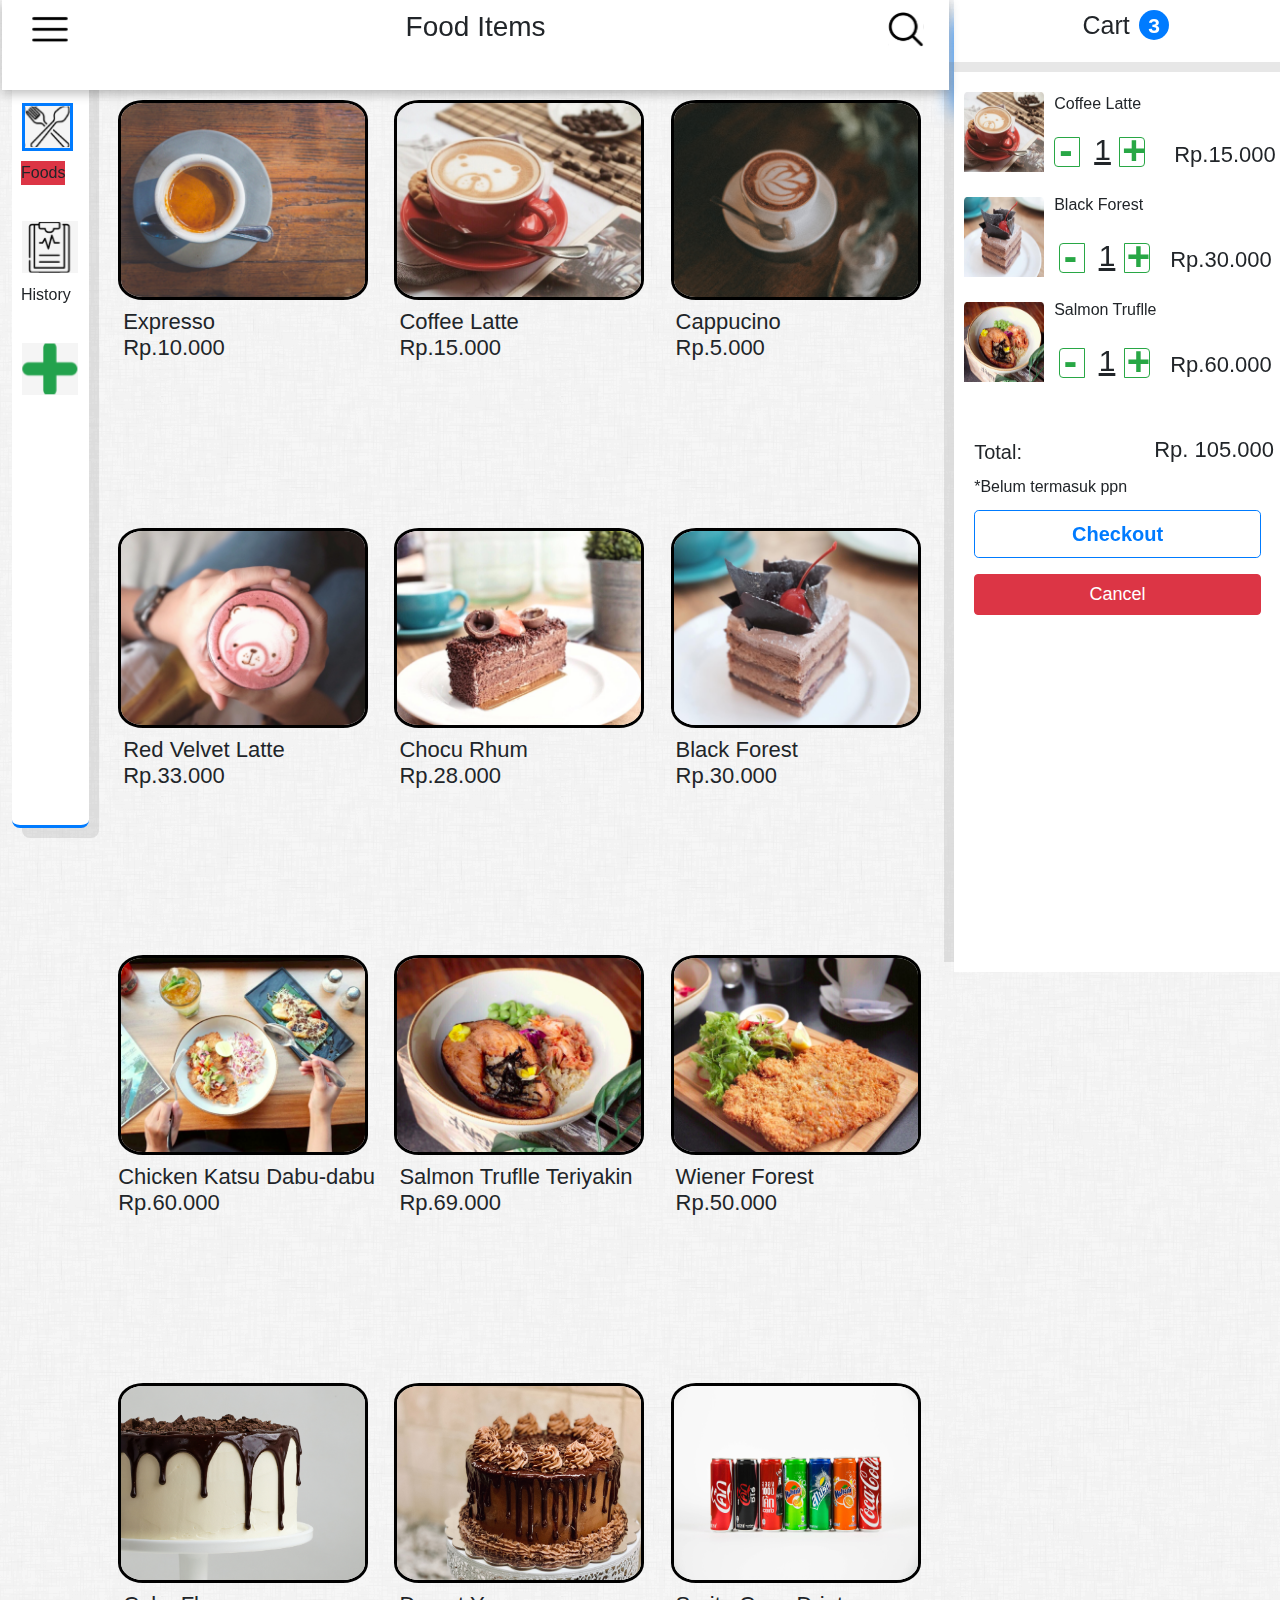
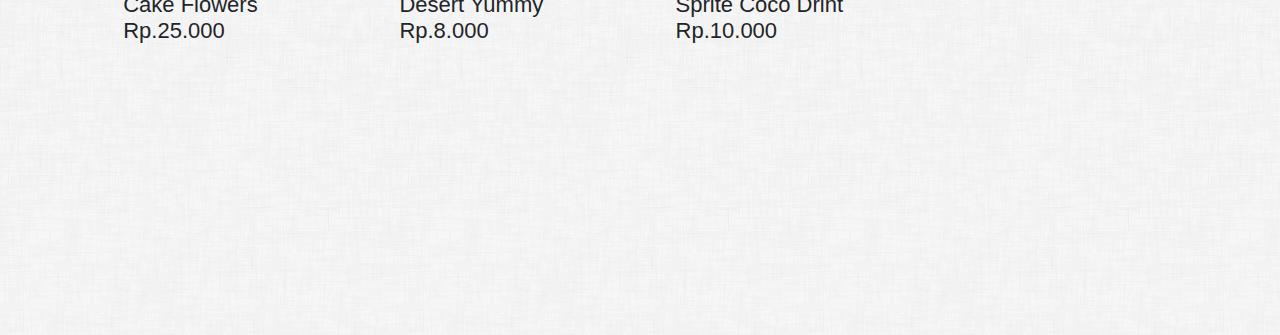
<file: index.html>
<html lang="en">

<head>
     <meta charset="UTF-8">
     <meta name="viewport" content="width=device-width, initial-scale=1.0">
     <!-- Bootstrap CSS -->
     <link rel="stylesheet" href="https://stackpath.bootstrapcdn.com/bootstrap/4.5.2/css/bootstrap.min.css"
     integrity="sha384-JcKb8q3iqJ61gNV9KGb8thSsNjpSL0n8PARn9HuZOnIxN0hoP+VmmDGMN5t9UJ0Z" crossorigin="anonymous">
     <link rel="stylesheet" href="style.css">
     <title>coffee shop</title>
     <link rel="icon" href="img/1.png">
     <style>
          @import url('https://fonts.cdnfonts.com/css/airbnb-cereal-app');
     </style>
</head>

<body>
     <!-- container bootstrap -->
     <div class="container">
          <div class="header">
               <h1>Food Items</h1>
               <div class="search"><a href="#"><img src="img/magnifying-glass.svg" alt="img"> </a></div>
               <div class="menu"> <a href="#"><img src="img/menu (1).svg" alt="img"></a> </div>
          </div>
          <div class="listfoods">
                    
               <div class="list1">
                    <a href="#"><img src="img/1.png" alt=""></a>
                    <p>Expresso </p>
                    <h4>Rp.10.000</h4>
               </div>
               <div class="list2">
                    <a href="#"><img src="img/2.png" alt=""></a>
                    <p>Coffee Latte</p>
                    <h4>Rp.15.000</h4>
               </div>
               <div class="list3">
                    <a href="#"><img src="img/3.png" alt=""></a>
                    <p>Cappucino</p>
                    <h4>Rp.5.000</h4>
               </div>
               <div class="list4">
                    <a href="#"><img src="img/4.png" alt=""></a>
                    <p>Red Velvet Latte</p>
                    <h4>Rp.33.000</h4>
               </div>
               <div class="list5">
                    <a href="#"><img src="img/5.png" alt=""></a>
                    <p>Chocu Rhum</p>
                    <h4>Rp.28.000</h4>
               </div>
               <div class="list6">
                    <a href="#"><img src="img/6.png" alt=""></a>
                    <p>Black Forest</p>
                    <h4>Rp.30.000</h4>
               </div>
               <div class="list7">
                    <a href="#"><img src="img/7.png" alt=""></a>
                    <p>Chicken Katsu Dabu-dabu</p>
                    <h4>Rp.60.000</h4>
               </div>
               <div class="list8">
                    <a href="#"><img src="img/8.png" alt=""></a>
                    <p>Salmon Truflle Teriyakin</p>
                    <h4>Rp.69.000</h4>
               </div>
               <div class="list9">
                    <a href="#"><img src="img/9.png" alt=""> </a>
                    <p>Wiener Forest</p>
                    <h4>Rp.50.000</h4>
               </div>
               <div class="list10">
                    <a href=""><img src="img/10.jpg" alt=""> </a>
                    <p>Cake Flowers</p>
                    <h4>Rp.25.000</h4>
               </div>
               <div class="list11">
                    <a href="#"><img src="img/11.jpg" alt=""> </a>
                    <p>Desert Yummy</p>
                    <h4>Rp.8.000</h4>
               </div>
               <div class="list12">
                    <a href="#"><img src="img/12.jpg" alt=""> </a>
                    <p>Sprite Coco Drint</p>
                    <h4>Rp.10.000</h4>
               </div>
          </div>
          <div class="sidebar">
               <aside>
                    <a href="https://coffeeshopweb.netlify.app"><img src="img/fork.svg" alt="img1" style="border: #007BFF solid;"></a>
                    <p style="background-color: #DC3545;">Foods</p>
                    <a href="https://coffeeshopweb.netlify.app/history" id = hide><img src="img/clipboard.svg" alt="img2"></a>
                    <p>History</p>
                    <button id = hide type="menu" data-toggle="modal" data-target="#AddData"><img src="img/add.svg" alt="img3"></button>
               </aside>
          </div>
          <div class="headercart">
               <aside>
                    <h1>Cart</h1>
                    <p>3</p>
               </aside>
               <div class="cart">
                    <div class="order1">
                         <img src="/img/2.png" alt="img1">
                         <p>Coffee Latte</p>
                         <h4>Rp.15.000</h4>
                         <div class="btn-group" role="group" aria-label="Second group id" id="plus">
                              <button type="button" class="btn btn-outline-success" id="plus1"><STrong>-</STrong></button>
                              <h2><u>1</u></h2>
                              <button type="button" class="btn btn-outline-success"id="plus2"><STrong>+</STrong></button>
                         </div>
                    </div>
                    <div class="order2">
                         <img src="/img/6.png" alt="img2">
                         <p>Black Forest</p>
                         <h4>Rp.30.000</h4>
                         <div class="btn-group" role="group" aria-label="Second group id" id="plus">
                              <button type="button" class="btn btn-outline-success" id="plus1"><STrong>-</STrong></button>
                              <h2><u>1</u></h2>
                              <button type="button" class="btn btn-outline-success"id="plus2"><STrong>+</STrong></button>
                         </div>
                    </div>
                    <div class="order3">
                         <img src="/img/8.png" alt="img3">
                         <p>Salmon Truflle</p>
                         <h4>Rp.60.000</h4>
                         <div class="btn-group" role="group" aria-label="Second group id" id="plus">
                              <button type="button" class="btn btn-outline-success" id="plus1"><STrong>-</STrong></button>
                              <h2><u>1</u></h2>
                              <button type="button" class="btn btn-outline-success"id="plus2"><STrong>+</STrong></button>
                         </div>
                    </div>
                    <div class="total">
                         <p>Total:</p>
                         <h4>Rp. 105.000</h4>
                         <h5>*Belum termasuk ppn</h5>
                    </div>
                    <button type="button" class="btn btn-outline-primary btn-lg" id="checkout" data-toggle="modal" data-target="#pay" >Checkout</button>
                    <button type="button" class="btn btn-danger" id="cancel">Cancel</button>
               </div>
          </div>
     </div>
     <!-- modal payment-->
     <div class="modal fade" id="pay" data-backdrop="static" data-keyboard="false" tabindex="-1" aria-labelledby="staticBackdropLabel" aria-hidden="true">
          <div class="modal-dialog">
            <div class="modal-content">
              <div class="modal-header">
                <h4>Receipt no: #010410919</h4>
                <h5 class="modal-title" id="staticBackdropLabel">Checkout </br><p>Cashier: Pevita Pearce</p></h5>
              </div>
              <div class="modal-body">
                    <div class="body1">
                         <p>Coffee Latte 1x</p>
                         <h5>Rp. 15.000</h5>
                    </div>
                    <div class="body2">
                         <p>Black Forest 1x</p>
                         <h5>Rp. 30.000</h5>
                    </div>
                    <div class="body3">
                         <p>Salmon Truffle Teriyaki 1x</p>
                     <h5>Rp. 60.000</h5>
                    </div>
                    <div class="body4">
                         <p>ppn 10%</p>
                         <h5>Rp. 10.500</h5>
                    </div>
                    <div class="body5">
                         <p>Total: </p>
                         <h5>Rp. 115.500</h5>
                    </div>
                    <div class="payment">
                         <p>Payment: </p>
                         <select  name="select-payment" id="payment" required>
                              <option disabled selected>Choose...</option>
                              <option> Bank Transfer</option>
                              <option> Cash </option>
                              <option>E-Money</option>
                         </select>
                    </div>
                <!-- <h4>Payment Cash</h4> -->
              </div>
              <div class="modal-footer">
                <button type="button" class="btn btn-outline-secondary" id="edit" data-dismiss="modal">Close</button>
                <button type="button" class="btn btn-danger">Print</button>
                <button type="button" class="btn btn-primary">Send Email</button>
              </div>
            </div>
          </div>
     </div>  
     <!-- modal AddData -->
     <div class="modal fade" id="AddData" tabindex="-1" aria-labelledby="" aria-hidden="true">
          <div class="modal-dialog modal-lg">
            <div class="modal-content">
              <div class="modal-header">
                <h5 class="modal-title" id="title">Add Items</h5>
                <button type="button" class="close" data-dismiss="modal" aria-label="Close" style="color: white;">
                  <span aria-hidden="true">&times;</span>
                </button>
              </div>
              <div class="modal-body">
                    <p>Name</p>
                    <input type="text" class="form-control" id="input1">
                    <p>Image</p>
                    <div class="input-group" id="input2">
                         <div class="custom-file">
                           <input type="file" class="custom-file-input" id="inputGroupFile04" aria-describedby="inputGroupFileAddon04">
                           <label class="custom-file-label" for="inputGroupFile04">Choose file</label>
                         </div>
                         <div class="input-group-append">
                           <button class="btn btn-outline-primary" type="button" id="inputGroupFileAddon04">OK!</button>
                         </div>
                       </div>
                    <p>Price</p>
                    <div class="input-group mb-3" id="input3">
                         <div class="input-group-prepend">
                           <span class="input-group-text">Rp.</span>
                         </div>
                         <input type="text" class="form-control" aria-label="Dollar amount (with dot and two decimal places)">
                       </div>
                    <p>Category</p>
                    <select name="category" id="input4">
                         <option disabled selected> Category</option>
                         <option> Foods</option>
                         <option> Drinks</option>
                         <option> Cakes</option>
                         <option> Other</option>
                    </select>
              </div>
              <div class="modal-footer">
                <button type="button" class="btn btn-danger" data-dismiss="modal" id="Add">Cancel</button>
                <button type="button" class="btn btn-primary" id="Add">Add</button>
              </div>
            </div>
          </div>
        </div>   

    <!-- Optional JavaScript -->
    <!-- jQuery first, then Popper.js, then Bootstrap JS -->
    <script src="https://code.jquery.com/jquery-3.5.1.slim.min.js" integrity="sha384-DfXdz2htPH0lsSSs5nCTpuj/zy4C+OGpamoFVy38MVBnE+IbbVYUew+OrCXaRkfj" crossorigin="anonymous"></script>
    <script src="https://cdn.jsdelivr.net/npm/popper.js@1.16.1/dist/umd/popper.min.js" integrity="sha384-9/reFTGAW83EW2RDu2S0VKaIzap3H66lZH81PoYlFhbGU+6BZp6G7niu735Sk7lN" crossorigin="anonymous"></script>
    <script src="https://stackpath.bootstrapcdn.com/bootstrap/4.5.2/js/bootstrap.min.js" integrity="sha384-B4gt1jrGC7Jh4AgTPSdUtOBvfO8shuf57BaghqFfPlYxofvL8/KUEfYiJOMMV+rV" crossorigin="anonymous"></script>
</body>

</html>
</file>
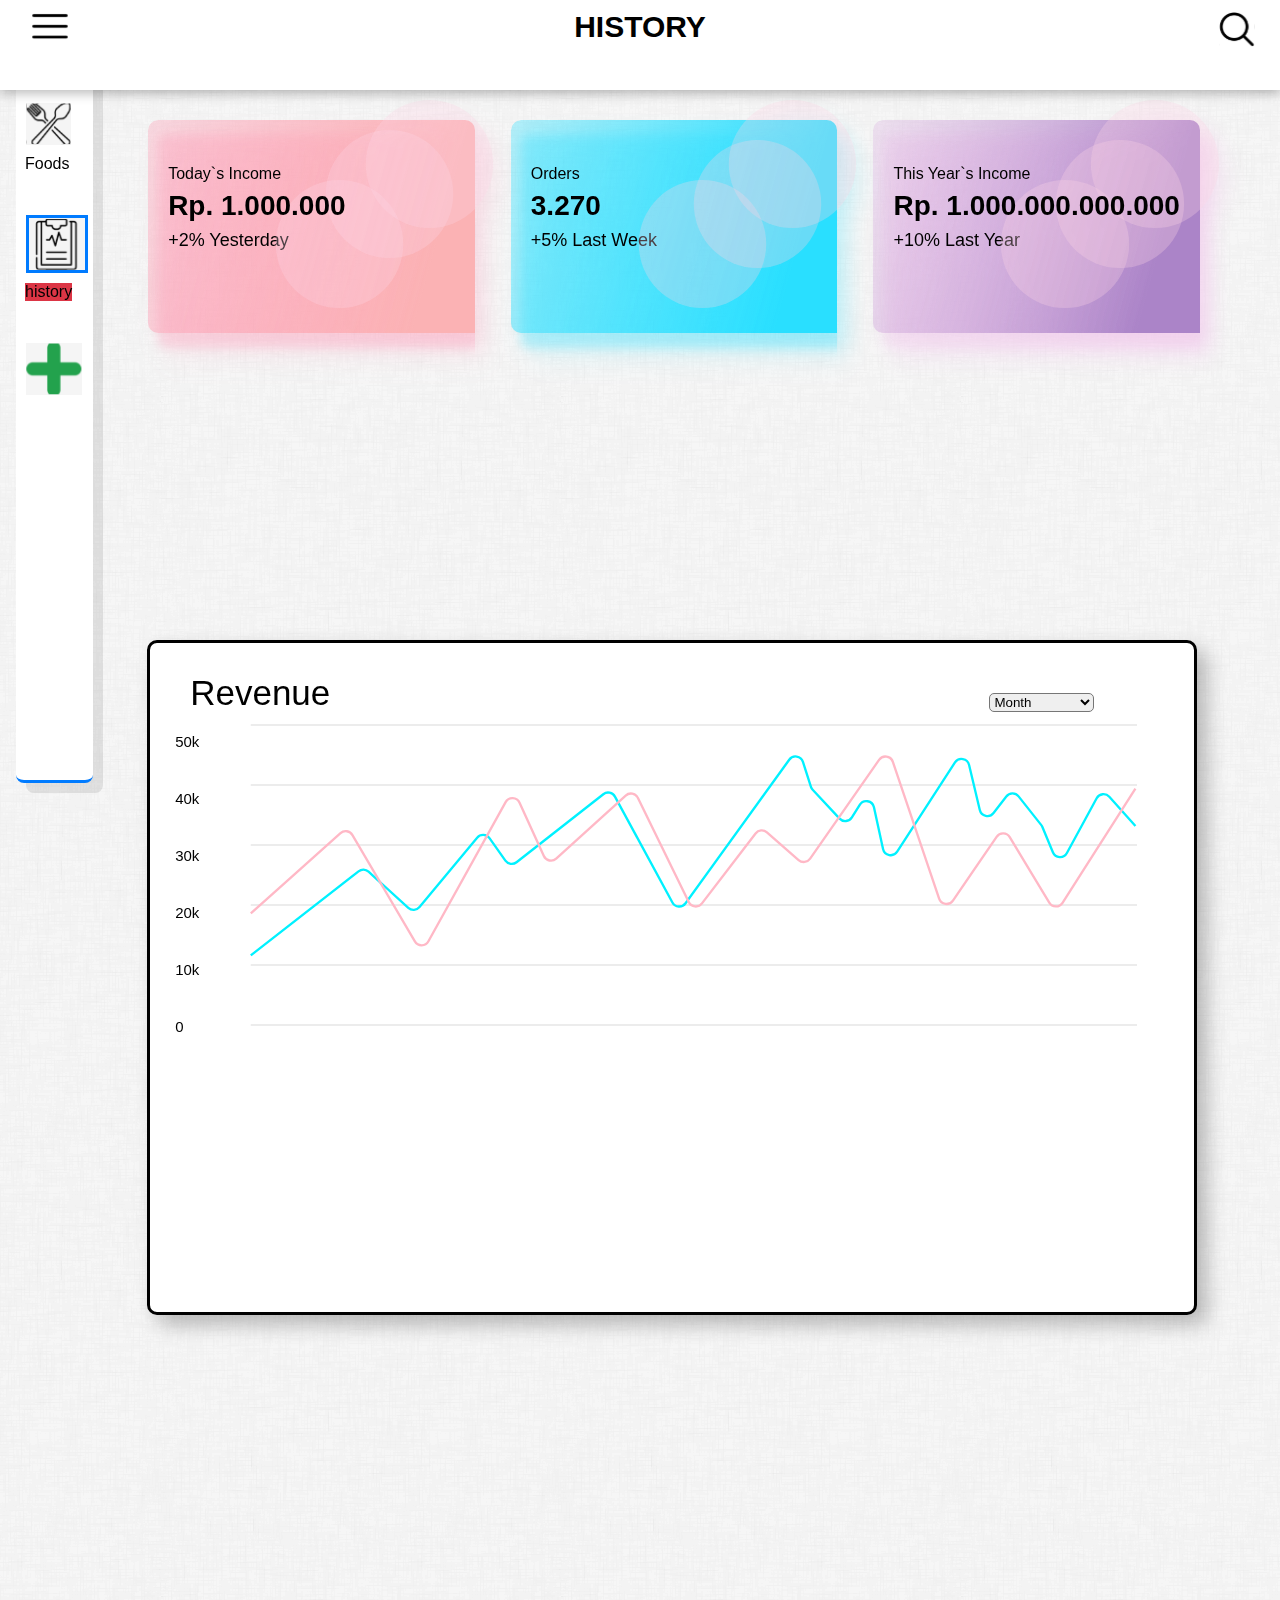
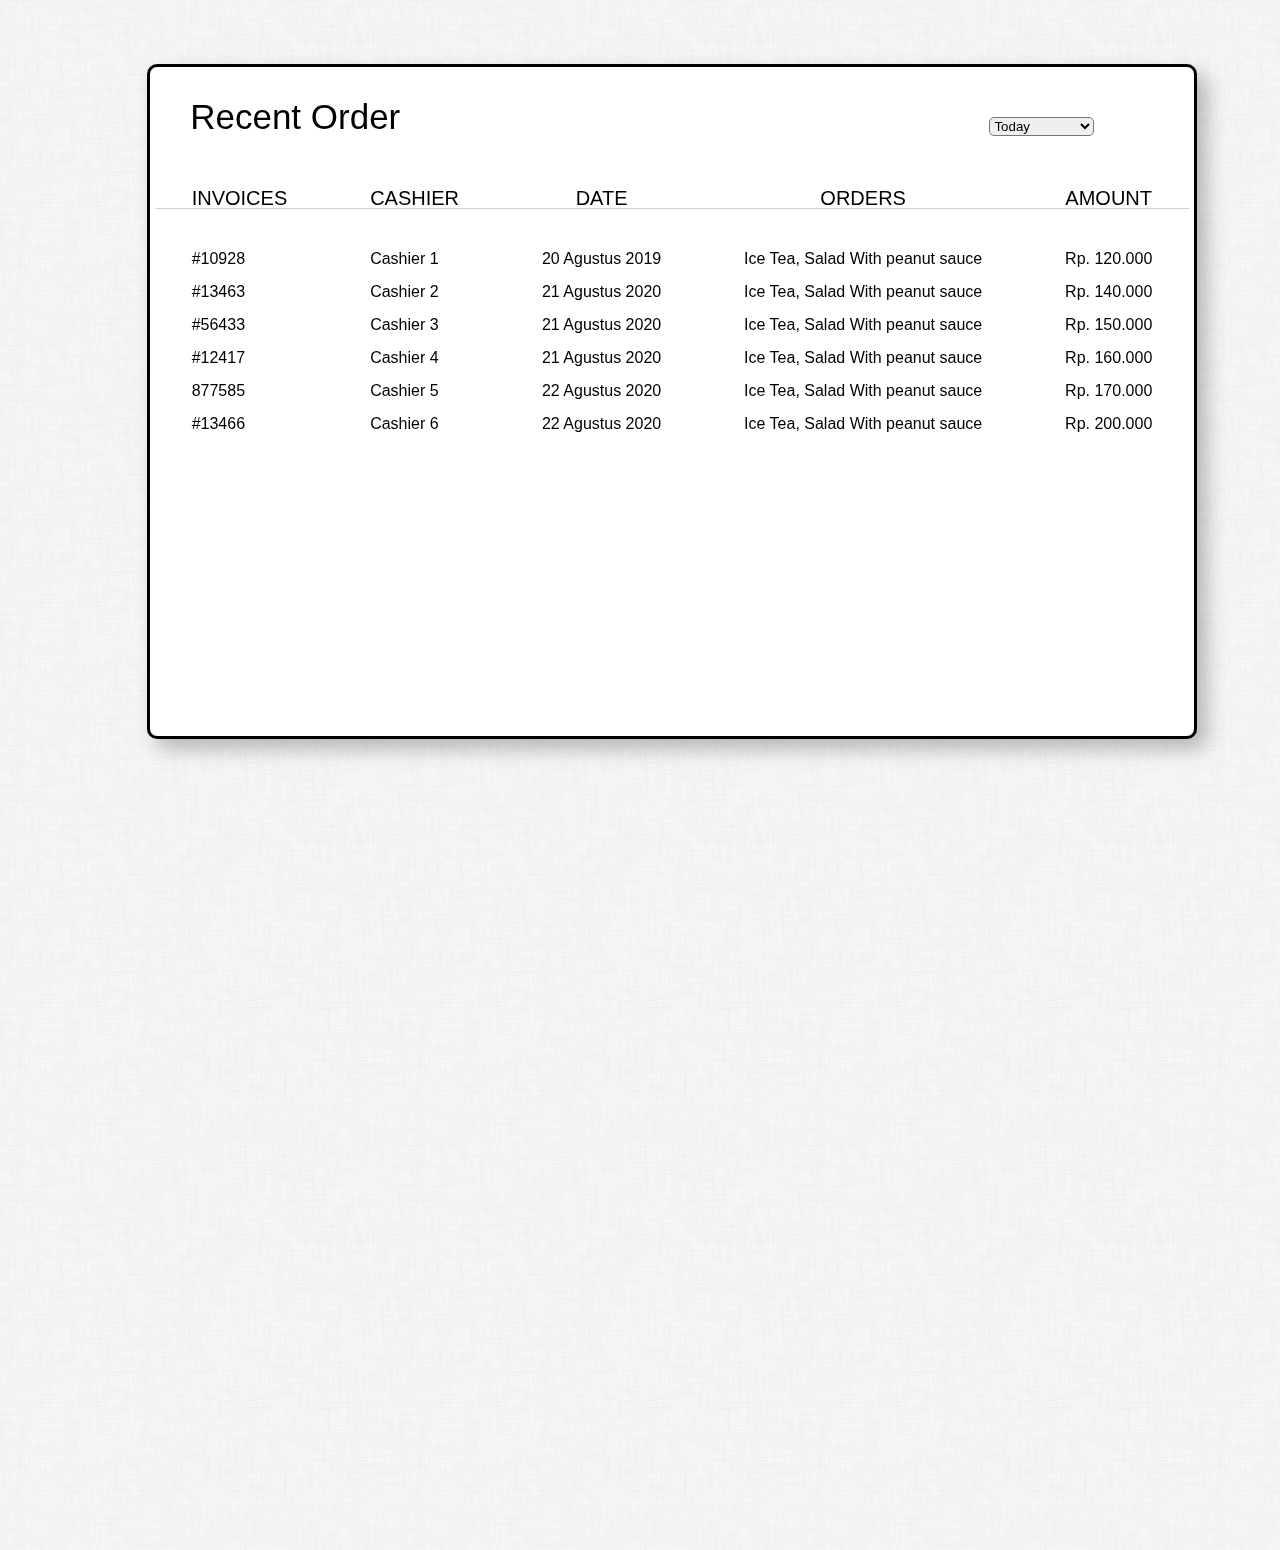
<file: history.html>
<html lang="en">
<head>
    <meta charset="UTF-8">
    <meta name="viewport" content="width=device-width, initial-scale=1.0">
    <link rel="stylesheet" href="history.css">
    <title>Coffee Shop</title>
    <link rel="icon" href="img/1.png">
    <style>
        @import url('https://fonts.cdnfonts.com/css/airbnb-cereal-app');
    </style>
</head>
<body>
    <div class="container">
        <div class="header"> <h1>HISTORY</h1> 
            <div class="search"><a href="#"><img src="img/magnifying-glass.svg" alt="img"> </a></div>
            <div class="menu"> <a href="#"><img src="img/menu (1).svg" alt="img"></a>  </div>
        </div>
        <div class="sidebar"> 
            <aside>
                <a href="https://coffeeshopweb.netlify.app" ><img src="img/fork.svg" alt="img1"></a>
                <p>Foods</p>
                <a href="https://coffeeshopweb.netlify.app/history"><img src="img/clipboard.svg" alt="img2" style="border: #007BFF solid;"></a>
                <p  style="background-color: #DC3545;">history</p>
                <a href="https://coffeeshopweb.netlify.app"><img src="img/add.svg" alt="img3"></a>
            </aside>
        </div>
            <div class="shape">
                <div class="shape1">
                    <p>Today`s Income</p>
                    <h5>Rp. 1.000.000</h5>
                    <h4>+2% Yesterday</h4>
                    <img src="img/Ellipse 1.svg" alt="" id="img1">
                    <img src="img/Ellipse 1.svg" alt="" id="img2">
                    <img src="img/Ellipse 1.svg" alt="" id="img3">
                </div>
                <div class="shape2">
                    <p>Orders</p>
                    <h5>3.270</h5>
                    <h4>+5% Last Week</h4>
                    <img src="img/Ellipse 1.svg" alt="" id="img1">
                    <img src="img/Ellipse 1.svg" alt="" id="img2">
                    <img src="img/Ellipse 1.svg" alt="" id="img3">
                </div>    
                <div class="shape3">
                    <p>This Year`s Income</p>
                    <h5>Rp. 1.000.000.000.000</h5>
                    <h4>+10% Last Year</h4>
                    <img src="img/Ellipse 1.svg" alt="" id="img1">
                    <img src="img/Ellipse 1.svg" alt="" id="img2">
                    <img src="img/Ellipse 1.svg" alt="" id="img3">
                </div>
        </div>
            <div class="chart">
                <div class="head-chart">
                    <p>Revenue</p>
                    <select name="filter" id="filter-chart">
                        <option value="Today">Today</option>
                        <option value="Month" selected>Month</option>
                        <option value="Year">Year</option>
                    </select>
                </div>
                <div class="body-chart">
                    <ul>
                        <p>50k</p>
                        <p>40k</p>
                        <p>30k</p>
                        <p>20k</p>
                        <p>10k</p>
                        <p>0</p>
                    </ul>
                    <div class="linechart">
                            <img src="img/Line 1.svg" id="line1">
                            <img src="img/Line 1.svg" id="line2">
                            <img src="img/Line 1.svg" id="line3">
                            <img src="img/Line 1.svg" id="line4">
                            <img src="img/Line 1.svg" id="line5">
                            <img src="img/Line 1.svg" id="line6">
                    </div>
                    <img src="img/Vector 1.svg" id="chart1">
                    <img src="img/Vector 2.svg" id="chart2">
                </div>
            </div>
            <div class="Recent-order">
                <div class="head-order">
                    <p>Recent Order</p>
                    <select name="filter" id="filter-order">
                        <option value="Today">Today</option>
                        <option value="Month">Month</option>
                        <option value="Year">Year</option>
                    </select>
                </div>
                <div class="body-order">
                    <div class="INVOICES">
                        <h3>INVOICES</h3>
                        <p>#10928</p>
                        <p>#13463</p>
                        <p>#56433</p>
                        <p>#12417</p>
                        <p>877585</p>
                        <p>#13466</p>
                    </div>
                    <div class="CASHIER">
                        <h3>CASHIER</h3>
                        <p>Cashier 1</p>
                        <p>Cashier 2</p>
                        <p>Cashier 3</p>
                        <p>Cashier 4</p>
                        <p>Cashier 5</p>
                        <p>Cashier 6</p>
                    </div>
                    <div class="DATE">
                        <h3>DATE</h3>
                        <p>20 Agustus 2019</p>
                        <p>21 Agustus 2020</p>
                        <p>21 Agustus 2020</p>
                        <p>21 Agustus 2020</p>
                        <p>22 Agustus 2020</p>
                        <p>22 Agustus 2020</p>
                    </div>
                    <div class="ORDERS">
                        <h3>ORDERS</h3>
                        <p>Ice Tea, Salad With peanut sauce</p>
                        <p>Ice Tea, Salad With peanut sauce</p>
                        <p>Ice Tea, Salad With peanut sauce</p>
                        <p>Ice Tea, Salad With peanut sauce</p>
                        <p>Ice Tea, Salad With peanut sauce</p>
                        <p>Ice Tea, Salad With peanut sauce</p>
                    </div>
                    <div class="AMOUNT">
                        <h3>AMOUNT</h3>
                        <p>Rp. 120.000</p>
                        <p>Rp. 140.000</p>  
                        <p>Rp. 150.000</p>
                        <p>Rp. 160.000</p>
                        <p>Rp. 170.000</p>
                        <p>Rp. 200.000</p>
                    </div>
                </div>
                <img src="img/Line 1.svg" id="line" style="width: 100%; margin-top: -250px; position: absolute;">
            </div>
    </div>
</body>
</html>
</file>
<file: style.css>
* {
    padding: 0;
    margin: 0;
    box-sizing: border-box;
}
body {
    width: 0;
    background-image: url(img/background.png);   
}
.container {
    width: 100%;
    height: 215%;
    
    display:flex;
    margin-left: -8px;
}
.container .header {
    width: 74%;
    height: 10%;
    background-color: white;
    box-shadow: 0px 4px 10px rgba(0, 0, 0, 0.25);
    position: fixed;
    z-index: 1;
    margin-left: -5px;
}
.container .header h1{
    text-align: center;
    padding: 10px 0px;
    font-size: 28px;
    font-family: 'Airbnb Cereal App', sans-serif;
}
.container div .search {
    position: absolute;
    right: 25px;
    top: 12px;
}
.container .header .search:hover {
    transform: scale(1.05);
}
.container div .menu{
    position : absolute;
    margin: -50px 30px;
}
.container .sidebar {
    background-color: white;
    position: absolute;
    width: 6%;
    height: 85%;
    margin: 63px 5px;
    border-radius: 8px;
    border-bottom:#007BFF solid;
    box-shadow: 10px 10px rgba(144, 144, 144, 0.212);
    position: fixed;
}
.container .sidebar img {
    position: relative;
    margin: 40px 10px 30px 10px;
    background-color: whitesmoke;
}
.container .sidebar img:hover {
    transform: scale(1.1);
}
.container .sidebar #hide {
    background-color: white;
    border: none;
}
.container .sidebar p {
    position: absolute;
    margin: -20px 9px;
    font-family: 'Airbnb Cereal App', sans-serif;
}
.container .headercart {
    width: 30%;
    height: 10%;
    margin: 0 0 0 74% ;
    background-color: white;
    box-shadow: 0px 20px 20px 0  #007BFF;
    position: fixed;    
}
.container .headercart h1{
    text-align: center;
    margin: 10px 80px 10px 0;
    font-size: 25px;
    font-family: 'Airbnb Cereal App', sans-serif;
}
.container .headercart aside p{
    position: absolute;
    font-family: 'Airbnb Cereal App', sans-serif;
    font-size: 21px;
    font-weight: 700;
    color: white;
    text-align: center;
    margin: -40px 10px 20px 185px;
    background-color: #007BFF;
    width: 30px;
    height: 30px;
    border-radius: 100%;
}
.container .headercart .cart {
    position: absolute;
    background-color: white;
    width:  28%;
    height: 100%;
    margin: 22px 0 0 0;
    box-shadow: -10px -10px rgba(144, 144, 144, 0.212);
    display: flex;
    flex-direction: column;
    align-items: right;
    position: fixed;
}
.container .cart .total {
    position: relative;
    font-family: 'Airbnb Cereal App', sans-serif;
}
.container .cart .total p {
   margin: 50px 200px 10px 20px;
   font-size: 20px;
}
.container .cart .total h4 {
    margin: 50px 5px 10px 200px;
}
.container .cart .total h5 {
    margin: 90px 20px;
    font-size: 16px;
    font-weight: 400;
}
.container .cart .order1 #plus{
    position: absolute;
}
.container .cart .btn-group #plus1 {
    margin-top: 65px;
    margin-left: 10px;
    width: 10px;
    height: 30px;
}
.container .cart .btn-group #plus2{
    margin-top: 65px;
    margin-left: 75px;
    width: 10px;
    height: 30px;
}
.container .cart .btn-group #plus1 strong {
    font-family: 'Airbnb Cereal App', sans-serif;
    position: absolute;
    font-size: 40px;
    margin-top: -32px;
    margin-left: -8px;
}
.container .cart .btn-group #plus2 strong {
    font-family: 'Airbnb Cereal App', sans-serif;
    position: absolute;
    font-size: 40px;
    margin-top: -32px;
    margin-left: -10px;
}
.container .cart .btn-group h2 {
    font-family: 'Airbnb Cereal App', sans-serif;
    font-size: 30px;
    padding-top: 5px;
}
.container .cart .btn-group h2{
    margin-top: 55px;
    margin-left: 50px;
}
.container .headercart .cart img {
    width: 80px;
    height: 80px;
    margin: 20px auto 5px 10px;
}
.container .headercart .cart p, h4 {
    position: absolute;
    font-weight: 500; 
    font-family: 'Airbnb Cereal App', sans-serif;
}
/* Position */
.container .headercart .cart .order1 p {
    margin: -85px 100px;
}
.container .headercart .cart .order2 p {
    margin: -89px 100px;
}
.container .headercart .cart .order3 p {
    margin: -89px 100px;
}
/* Position*/
.container .headercart .cart .order1 h4 {
    margin: -35px 220px;
}
.container .headercart .cart .order2 h4 {
    margin: -35px 216px;
}
.container .headercart .cart .order3 h4 {
    margin: -35px 216px;
}
.container .headercart .cart button:hover {
    transform: scale(1.04);
}
.container .headercart .cart button {
    position: absolute;
    width: 80%;
 }
 .container .headercart .cart #checkout {
    font-family: 'Airbnb Cereal App', sans-serif;
    font-weight: 600;
    margin: 438px 20px;
    font-size: 20px;
 }
 .container .headercart .cart #cancel {
    font-family: 'Airbnb Cereal App', sans-serif;
    margin: 140% 20px;
    font-weight: 500;
    font-size: 18px;
}
.container .listfoods {
    position: absolute;
    width: 66%;
    height: 190%;
    margin: 100px 85px;
    box-sizing: border-box;
    display: flex;
    flex-wrap: wrap;
    justify-content: space-evenly;
}
.container .listfoods img {
    width: 250px;
    height: 200px;
    margin: 0px 0px 80px 10px;
    line-height: 100px;
    border: solid;
    border-radius: 10%;
    color: black;
}
.container .listfoods p {
    position: absolute;
}
.container .listfoods p, h4 {
    position: absolute;
    font-family: 'Airbnb Cereal App', sans-serif;
    font-size: 22px;
}
.container .listfoods img:hover {
   color:#007BFF;
    transform: scale(1.1);
}
/* Position */
.list1 p {
    margin: -75px 15px;
}
.list1 h4{
    margin: -45px 15px;
}
.list2 p {
    margin: -75px 15px;
}
.list2 h4{
    margin: -45px 15px;
}
.list3 p {
    margin: -75px 15px;
}
.list3 h4{
    margin: -45px 15px;
}
.list4 p {
    margin: -75px 15px;
}
.list4 h4{
    margin: -45px 15px;
}
.list5 p {
    margin: -75px 15px;
}
.list5 h4{
    margin: -45px 15px;
}
.list6 p {
    margin: -75px 15px;
}
.list6 h4{
    margin: -45px 15px;
}
.list7 p {
    margin: -75px 10px; 
}
.list7 h4{
    margin: -45px 10px;
}
.list8 p {
    margin: -75px 15px;
}
.list8 h4{
    margin: -45px 15px;
}
.list9 p {
    margin: -75px 15px;
}
.list9 h4{
    margin: -45px 15px;
}
.list10 p {
    margin: -75px 15px;
}
.list10 h4{
    margin: -45px 15px;
}
.list11 p {
    margin: -75px 15px;
}
.list11 h4{
    margin: -45px 15px;
}
.list12 p {
    margin: -75px 15px;
}
.list12 h4{
    margin: -45px 15px;
}
/* modal style header */
.modal-content {
    font-family: 'Airbnb Cereal App', sans-serif;
    height: 85%;
}
.modal-header {
    height: 17%;
    background-color: #007BFF;
    box-shadow: 0px 4px 10px rgba(0, 0, 0, 0.25);
}
.modal-header h5 {
    font-size: 25px;
    line-height: 40px;
    color: white;
}
.modal-header p {
    font-size: 15px;
    margin-top: -10px;
    font-weight: 400;
    color: white;
}
.modal-header h4 {
    font-size: 15px;
    margin: 35px 5px 12px 300px;
    color: white;
}
/* modal style body */
.modal-body {
    font-family: 'Airbnb Cereal App', sans-serif;
    margin-top: 5px;
    display: flex;
    flex-direction: column;
}
.modal-body p {
    font-weight: 500;
    font-size: 20px;
}
.modal-body h5 {
    font-weight: 500;
    font-size: 20px;  
}
.modal-body .body1 {
    display: flex;
    text-align: left;
    text-align: justify;
    justify-content: space-between;
}
.modal-body .body2 {
    display: flex;
    text-align: justify;
    justify-content: space-between;
}
.modal-body .body3 {
    display: flex;
    text-align: justify;
    justify-content: space-between;
}
.modal-body .body4 {
    display: flex;
    text-align: justify;
    justify-content: space-between;
}
.modal-body .body5{
    display: flex;
    justify-content: space-between;
    margin-left: 200px;
    margin-top: 30px;
}
.modal-body .payment {
    display: flex;
    justify-content: left;
    margin-top: 20px;
    margin-bottom: 0px;
}
.modal-body #payment {
    font-family: 'Airbnb Cereal App', sans-serif;
    font-weight: 500;
    width: 40%;
    height: 70%;
    margin-left: 10px;
}
/* modal style Footer */
.modal-footer {
    height: 16%;
    margin-left: -3px;
    margin-top: -30px;
    
}
.modal-footer button {
    font-weight: 500;
    font-family: 'Airbnb Cereal App', sans-serif;
}
.modal-footer #edit{
    margin-right: 185px;
}
.modal-footer button:hover {
    transform: scale(1.1);
}
/* modal AddData */
#AddData .modal-header{
    background-color: #007BFF;
    height: 14%;
    box-shadow: 0px 4px 10px rgba(0, 0, 0, 0.25);
}
#title {
    font-size: 30px;
    font-family: 'Airbnb Cereal App', sans-serif;
}
#AddData .modal-body {
    display: flex;
}
#AddData .modal-body p {
    font-family: 'Airbnb Cereal App', sans-serif;
    font-size: 22px;
    margin: 25px 30px 10px 10px;
}
#AddData .modal-body #input1, #input2, #input3, #input4 {
    display: flex;
    width: 70%;
    position: relative;
} 
#AddData .modal-body #input1 {
    box-sizing: border-box;
    box-shadow: 0px 4px 6px rgba(0, 0, 0, 0.25);
    margin: -45px 0px 0px 180px;
}
#AddData .modal-body #input2 {
    box-sizing: border-box;
    box-shadow: 0px 4px 6px rgba(0, 0, 0, 0.25);
    margin: -45px 0px 0px 180px;
}
#AddData .modal-body #input3 {
    box-sizing: border-box;
    box-shadow: 0px 4px 6px rgba(0, 0, 0, 0.25);
    margin: -45px 0px 0px 180px;
    width: 50%;
}
#AddData .modal-body #input4 {
    box-sizing: border-box;
    box-shadow: 0px 4px 6px rgba(0, 0, 0, 0.25);
    margin: -45px 0px 0px 180px;
    width: 25%;
}
.modal-footer #Add{ 
    width: 30%;
}
</file>
<file: history.css>
* {
    padding: 0;
    margin: 0;
    box-sizing: border-box;
}
body {
    width: 100%;
    height: 140%;
}
.container {
    width: 100%;
    height: 250%;
    background-image: url(img/background.png);
    display:flex;
}
.container .header {
    width: 100%;
    height: 10%;
    background-color: white;
    box-shadow: 0px 4px 10px rgba(0, 0, 0, 0.25);
    position: fixed;
    z-index: 99;
}
.container .header h1{
    background-color: white;
    text-align: center;
    padding: 10px 0px;
    font-size: 30px;
    font-family: 'Airbnb Cereal App', sans-serif;
}
.container div .search {
    position: absolute;
    right: 25px;
    top: 12px;
}
.container div .menu{
    position : absolute;
    margin: -45px 32px;
}
.container .sidebar {
    background-color: white;
    position: absolute;
    width: 6%;
    height: 80%;
    margin: 63px 16px;
    border-radius: 8px;
    border-bottom:#007BFF solid;
    box-shadow: 10px 10px rgba(144, 144, 144, 0.212);
    position: fixed;
}
.container .sidebar img {
    position: relative;
    margin: 40px 10px 30px 10px;
}
.container .sidebar p {
    position: absolute;
    margin: -20px 9px;
    font-family: 'Airbnb Cereal App', sans-serif;
}
.container .sidebar img {
    position: relative;
    margin: 40px 10px 30px 10px;
    background-color: whitesmoke;
}
.container .sidebar img:hover {
    transform: scale(1.1);
}
.shape{
    width: 85%;
    height: 45%;
    display: flex;
    flex-direction: row;
    justify-content: space-around;
    margin: 120px 0 0px 130px;
    position: fixed;
}
.shape .shape1:hover {
    transform: scale(1.03);
    cursor: pointer;
}
.shape .shape2:hover {
    transform: scale(1.03);
    cursor: pointer;
}
.shape .shape3:hover {
    transform: scale(1.03);
    cursor: pointer;
}
.shape .shape1{
    display: flex;
    background-image: url(img/Rectangle\ 9.svg);
    background-repeat: no-repeat;
    filter: drop-shadow(10px 15px 10px rgba(255, 143, 178, 0.25));
    border-radius: 10px;
    width: 30%;
    height: 70%;
    border: linear-gradient(278.29deg, #FBB2B4 30.05%, rgba(255, 143, 178, 0) 133.19%) solid;
}
.shape .shape2{
    background: url(img/Rectangle\ 9-1.svg);
    background-repeat: no-repeat;
    filter: drop-shadow(10px 15px 10px rgba(41, 223, 255, 0.25));
    border-radius: 10px;
    width: 30%;
    height: 70%;
    border: linear-gradient(278.29deg, #29DFFF 30.05%, rgba(41, 223, 255, 0) 133.19%) solid;
}
.shape .shape3{
    background: url(img/Rectangle\ 9-2.svg);
    background-repeat: no-repeat;
    filter: drop-shadow(10px 15px 10px rgba(241, 201, 236, 0.75));
    border-radius: 10px;
    width: 30%;
    height: 70%;
    border: linear-gradient(278.29deg, #AB84C8 30.05%, rgba(241, 201, 236, 0) 133.19%) solid;
}
.shape img {
    width: 50%;
    height: 45%;
    padding-top: -100px;
} 
.shape .shape1 #img1 {
    position: absolute;
    margin: 60px 0px 0px 110px;
}
.shape .shape1 #img2 {
    position: absolute;
    margin: 10px 0px 0px 160px;
}
.shape .shape1 #img3 {
    position: absolute;
    margin: -20px 0px 10px 200px;
}
.shape .shape2 #img1 {
    position: absolute;
    margin: 60px 0px 0px 110px;
}
.shape .shape2 #img2 {
    position: absolute;
    margin: 20px 0px 0px 165px;
}
.shape .shape2 #img3 {
    position: absolute;
    margin: -20px 0px 10px 200px;
}
.shape .shape3 #img1 {
    position: absolute;
    margin: 60px 0px 0px 110px;
}
.shape .shape3 #img2 {
    position: absolute;
    margin: 20px 0px 0px 165px;
}
.shape .shape3 #img3 {
    position: absolute;
    margin: -20px 0px 10px 200px;
}
.shape p {
    position: absolute;
    font-family: 'Airbnb Cereal App', sans-serif;
    font-size: 16px;
    margin: 45px 0 0 20px;
}
.shape h5 {
    position: absolute;
    font-family: 'Airbnb Cereal App', sans-serif;
    font-size: 28px;
    margin: 70px 0 0px 20px;
    z-index: 1;
    font-weight: 600;
}
.shape h4  {
    position: absolute;
    font-family: 'Airbnb Cereal App', sans-serif;
    font-size: 18px;
    margin: 110px 0 0px 20px;
    font-weight: 500;
}
.chart {
    background-color: white;
    position: absolute;
    margin: 50% 0 0 11.5%;
    height: 75%;
    width: 82%;
    box-shadow: 10px 10px 20px rgba(0, 0, 0, 0.25);
border-radius: 10px;
border: black solid;
}
.chart .head-chart{
    display: flex;
    flex-direction: row;
    justify-content: space-between;
}
.chart .head-chart p {
    font-family: 'Airbnb Cereal App', sans-serif;
    font-size: 35px;
    font-weight: 500;
    margin:30px 40px 0px 40px;
}
.chart .head-chart #filter-chart {
    font-family: 'Airbnb Cereal App', sans-serif;
    font-weight: 500;
    height: 10%;
    width: 10%;
    margin-top: 50px;
    margin-right: 100px;
    border-radius: 5px;
}
.chart .body-chart ul{
    display: flex;
    flex-direction: column;
}
.chart .body-chart ul p {
    font-family: 'Airbnb Cereal App', sans-serif;
    font-weight: 300;
    font-size: 15px;
    margin: 20px 25px;   
}
.chart .body-chart .linechart img{ 
    width: 85%;
    height: 10px;
    margin-top: 30px;
}
.chart .body-chart .linechart #line1{
    position: absolute;
    margin: -35px 100px;
}
.chart .body-chart .linechart #line2{
    position: absolute;
    margin: -335px 100px;
}
.chart .body-chart .linechart #line3{
    position: absolute;
    margin: -275px 100px;
}
.chart .body-chart .linechart #line4{
    position: absolute;
    margin: -215px 100px;
}
.chart .body-chart .linechart #line5{
    position: absolute;
    margin: -155px 100px;
}
.chart .body-chart .linechart #line6{
    position: absolute;
    margin: -95px 100px;
}
.chart .body-chart img{ 
    position: absolute;
    width: 85%;
}
.chart .body-chart #chart1 {
    margin: -300px 100px;
}
.chart .body-chart #chart2 {
    margin: -300px 100px;
}

.recent-order{
    background-color: white;
    position: absolute;
    margin: 130% 0 0 11.5%;
    height: 75%;
    width: 82%;
    box-shadow: 10px 10px 20px rgba(0, 0, 0, 0.25);
    border-radius: 10px;
    border: black solid;
}
.recent-order .head-order{
    display: flex;
    flex-direction: row;
    justify-content: space-between;
}
.recent-order .head-order p {
    font-family: 'Airbnb Cereal App', sans-serif;
    font-size: 35px;
    font-weight: 500;
    margin:30px 40px 0px 40px;
}
.recent-order .head-order #filter-order {
    font-family: 'Airbnb Cereal App', sans-serif;
    font-weight: 500;
    height: 10%;
    width: 10%;
    margin-top: 50px;
    margin-right: 100px;
    border-radius: 5px;
}
.body-order {
    margin-top: 50px;
    margin-bottom: 10px;
    display: flex;
    flex-direction: row;
    justify-content: space-around;
}
.body-order h3 {
    font-family: 'Airbnb Cereal App', sans-serif;
    font-weight: 500;
    font-size: 20px;
    text-align: center;
    margin-bottom: 40px;
}
.body-order p {
    font-family: 'Airbnb Cereal App', sans-serif;
    font-weight: 300;
    font-size: 16px;
    margin-top: 15px;
    margin-bottom: 15px;
}
</file>
